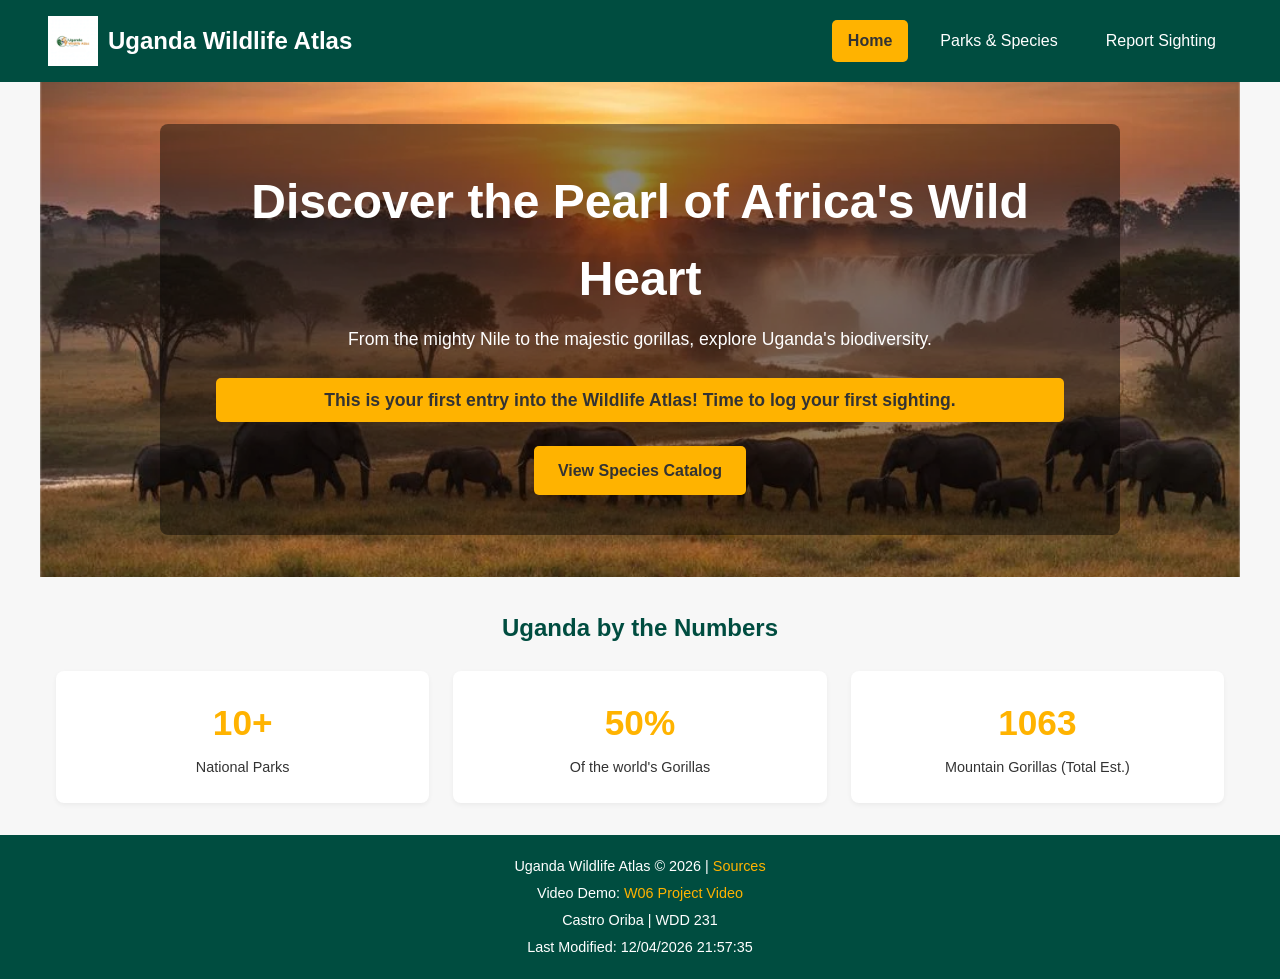
<file: final/index.html>
<!DOCTYPE html>
<html lang="en">
<head>
    <meta charset="UTF-8">
    <meta name="viewport" content="width=device-width, initial-scale=1.0">
    <title>Uganda's Wildlife Atlas - Home</title>
    <meta name="description" content="Explore Uganda's incredible biodiversity, national parks, and conservation efforts in the Pearl of Africa.">
    <meta name="author" content="Castro Oriba">
    
    <link rel="icon" href="favicon.ico"> 

    <meta property="og:title" content="Uganda's Wildlife Atlas">
    <meta property="og:type" content="website">
    <meta property="og:url" content="https://yourusername.github.io/wdd231/finalproject/index.html">
    <meta property="og:image" content="https://yourusername.github.io/wdd231/finalproject/hero.webp">
    
    <link rel="stylesheet" href="css/base.css"> 
    <link rel="stylesheet" href="css/index.css"> 
</head>
<body>
    <header>
        <div class="logo-container">
            <img src="images/logo.webp" alt="Wildlife Atlas Logo">
            <span class="site-title">Uganda Wildlife Atlas</span>
        </div>
        
        <nav class="main-nav" aria-label="Main Navigation">
            <a href="index.html" class="nav-link active">Home</a>
            <a href="parks.html" class="nav-link">Parks & Species</a>
            <a href="report.html" class="nav-link">Report Sighting</a>
        </nav>
        <button class="menu-toggle" aria-expanded="false" aria-controls="main-nav">☰</button>
    </header>

    <main id="content">
        <section class="hero-section">
            <img src="images/hero.webp" alt="Sunset over Murchison Falls National Park" class="hero-image" loading="lazy">
            <div class="hero-overlay">
                <h1>Discover the Pearl of Africa's Wild Heart</h1>
                <p>From the mighty Nile to the majestic gorillas, explore Uganda's biodiversity.</p>
                
                <p id="visit-message" class="info-banner">Loading your wildlife log...</p> 
                
                <a href="parks.html" class="cta-button">View Species Catalog</a>
            </div>
        </section>

        <section class="quick-facts">
            <h2>Uganda by the Numbers</h2>
            <div class="facts-grid">
                <div><h3>10+</h3><p>National Parks</p></div>
                <div><h3>50%</h3><p>Of the world's Gorillas</p></div>
                <div><h3>1063</h3><p>Mountain Gorillas (Total Est.)</p></div>
            </div>
        </section>
    </main>

    <footer class="site-footer">
        <p>Uganda Wildlife Atlas &copy; <span id="year"></span> | <a href="attributions.html">Sources</a></p>
        <p>Video Demo: <a href="https://www.loom.com/share/0d11c9e6c65e46febcf184b5b5862cfe" target="_blank" rel="noopener noreferrer">W06 Project Video</a></p>
        <p>Castro Oriba | WDD 231</p>
        <p class="metadata">Last Modified: <span id="lastModified"></span></p>
    </footer>

    <script src="scripts/main.js" defer></script>
    <script src="scripts/index.js" type="module" defer></script>
</body>
</html>
</file>
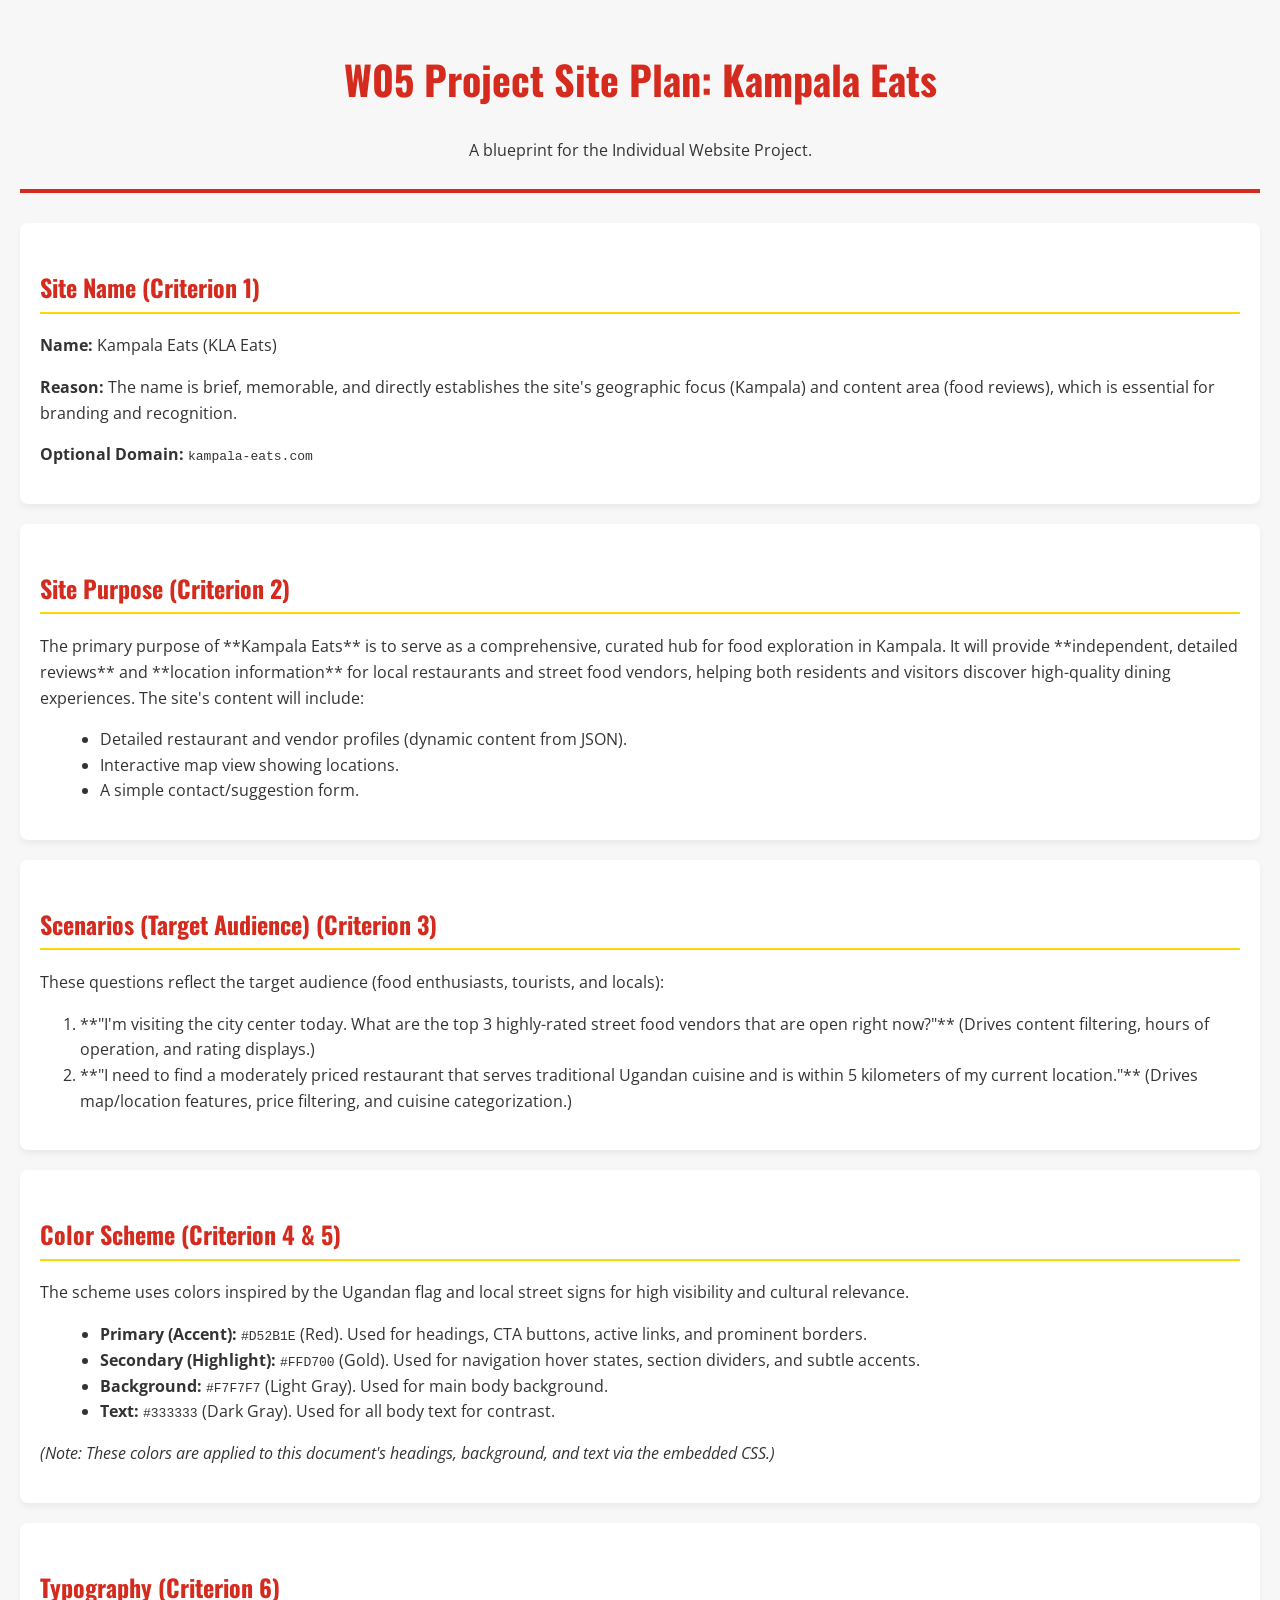
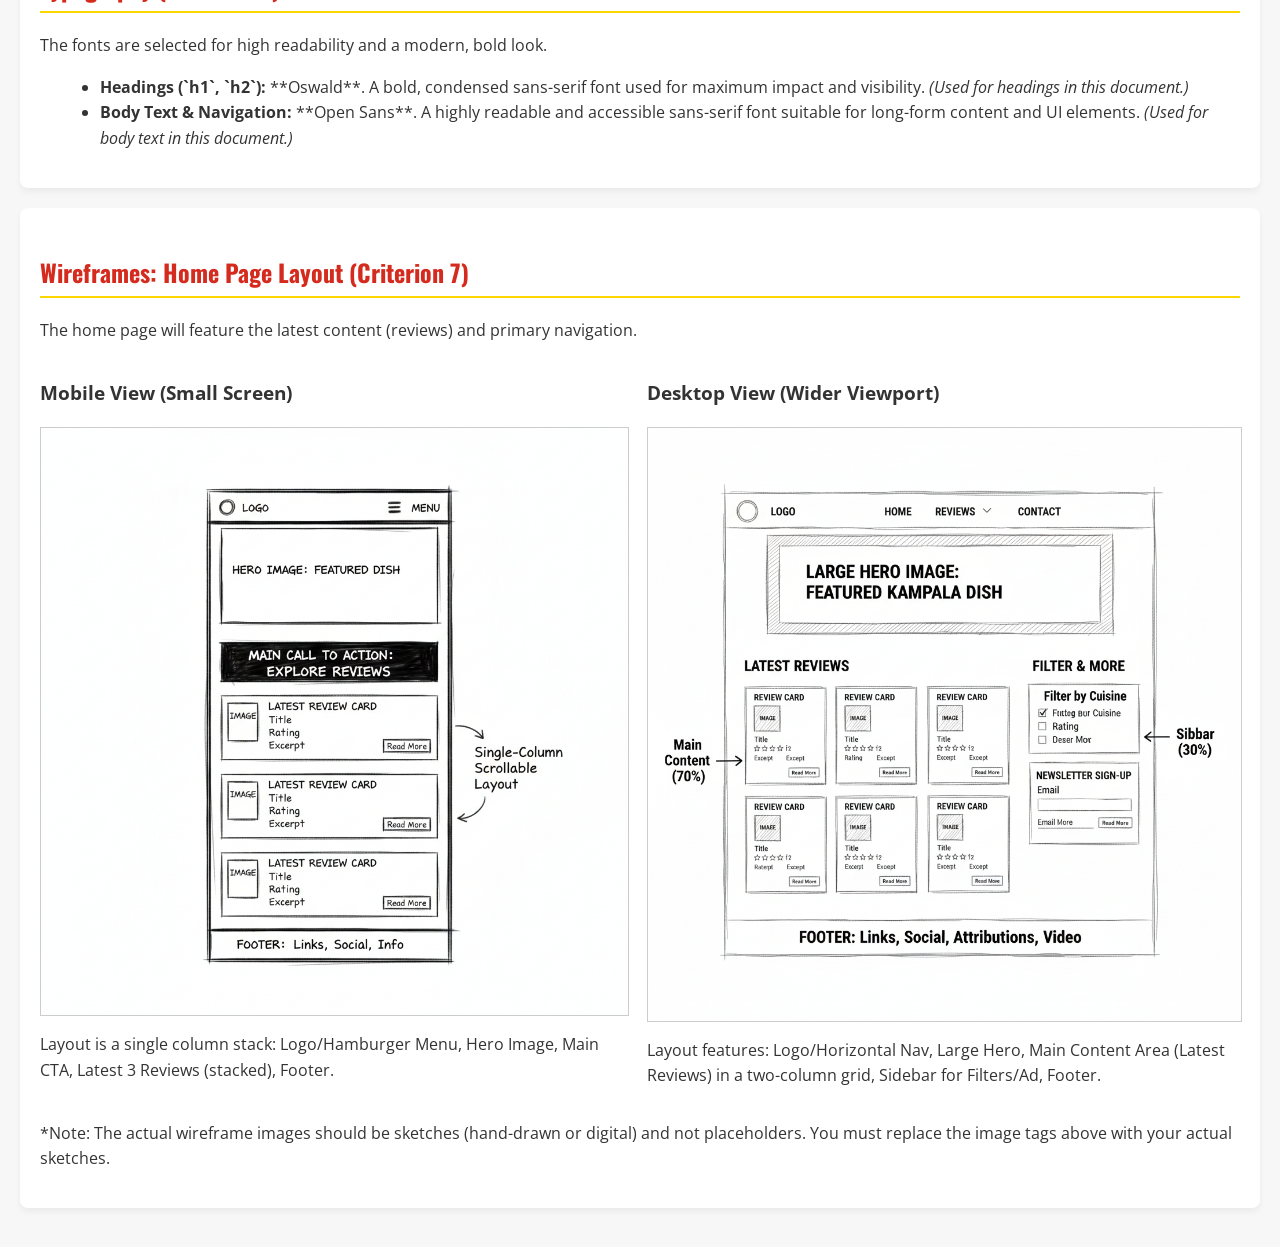
<file: chamber/siteplan.html>
<!DOCTYPE html>
<html lang="en">
<head>
    <meta charset="UTF-8">
    <meta name="viewport" content="width=device-width, initial-scale=1.0">
    <title>W05 Project Site Plan | Kampala Eats</title>

    <link rel="preconnect" href="https://fonts.googleapis.com">
    <link rel="preconnect" href="https://fonts.gstatic.com" crossorigin>
    <link href="https://fonts.googleapis.com/css2?family=Open+Sans:ital,wght@0,300..800;1&family=Oswald:wght@200..700&display=swap" rel="stylesheet">
    
    <style>
        /* --- Color Scheme & Typography Definitions (Used for Plan Document) --- */
        :root {
            --primary-color: #D52B1E; /* Red (Headings, Accent) */
            --secondary-color: #FFD700; /* Gold (Highlights, Borders) */
            --background-color: #F7F7F7; /* Light Gray */
            --text-color: #333333; /* Dark Gray */

            --font-heading: 'Oswald', sans-serif;
            --font-body: 'Open Sans', sans-serif;
        }

        body {
            font-family: var(--font-body); /* Used for body text */
            background-color: var(--background-color); /* Used for background */
            color: var(--text-color); /* Used for body text */
            line-height: 1.6;
            margin: 0;
            padding: 20px;
        }

        header {
            text-align: center;
            border-bottom: 4px solid var(--primary-color);
            padding-bottom: 10px;
            margin-bottom: 30px;
        }

        h1 {
            font-family: var(--font-heading); /* Used for main heading */
            color: var(--primary-color); /* Used for main accent color */
            font-size: 2.5em;
        }

        h2 {
            font-family: var(--font-heading); /* Used for subheadings */
            color: var(--primary-color); /* Used for primary accent color */
            border-bottom: 2px solid var(--secondary-color); /* Used for secondary accent color */
            padding-bottom: 5px;
            margin-top: 25px;
        }

        section {
            background-color: white;
            padding: 20px;
            margin-bottom: 20px;
            border-radius: 8px;
            box-shadow: 0 4px 6px rgba(0, 0, 0, 0.05);
        }

        ul {
            list-style: disc;
            margin-left: 20px;
        }

        .wireframes img {
            max-width: 100%;
            height: auto;
            border: 1px solid #ccc;
            margin-bottom: 15px;
            display: block;
        }

        .wireframe-container {
            display: flex;
            flex-direction: column;
            gap: 20px;
        }

        @media (min-width: 768px) {
            .wireframe-container {
                flex-direction: row;
                justify-content: space-around;
            }
        }
    </style>
</head>
<body>

    <header>
        <h1>W05 Project Site Plan: Kampala Eats</h1>
        <p>A blueprint for the Individual Website Project.</p>
    </header>

    <section>
        <h2>Site Name (Criterion 1)</h2>
        <p><strong>Name:</strong> Kampala Eats (KLA Eats)</p>
        <p><strong>Reason:</strong> The name is brief, memorable, and directly establishes the site's geographic focus (Kampala) and content area (food reviews), which is essential for branding and recognition.</p>
        <p><strong>Optional Domain:</strong> <code>kampala-eats.com</code></p>
    </section>

    <section>
        <h2>Site Purpose (Criterion 2)</h2>
        <p>The primary purpose of **Kampala Eats** is to serve as a comprehensive, curated hub for food exploration in Kampala. It will provide **independent, detailed reviews** and **location information** for local restaurants and street food vendors, helping both residents and visitors discover high-quality dining experiences. The site's content will include:</p>
        <ul>
            <li>Detailed restaurant and vendor profiles (dynamic content from JSON).</li>
            <li>Interactive map view showing locations.</li>
            <li>A simple contact/suggestion form.</li>
        </ul>
    </section>

    <section>
        <h2>Scenarios (Target Audience) (Criterion 3)</h2>
        <p>These questions reflect the target audience (food enthusiasts, tourists, and locals):</p>
        <ol>
            <li>**"I'm visiting the city center today. What are the top 3 highly-rated street food vendors that are open right now?"** (Drives content filtering, hours of operation, and rating displays.)</li>
            <li>**"I need to find a moderately priced restaurant that serves traditional Ugandan cuisine and is within 5 kilometers of my current location."** (Drives map/location features, price filtering, and cuisine categorization.)</li>
        </ol>
    </section>

    <section>
        <h2>Color Scheme (Criterion 4 & 5)</h2>
        <p>The scheme uses colors inspired by the Ugandan flag and local street signs for high visibility and cultural relevance.</p>
        <ul>
            <li><strong>Primary (Accent):</strong> <code>#D52B1E</code> (Red). Used for headings, CTA buttons, active links, and prominent borders.</li>
            <li><strong>Secondary (Highlight):</strong> <code>#FFD700</code> (Gold). Used for navigation hover states, section dividers, and subtle accents.</li>
            <li><strong>Background:</strong> <code>#F7F7F7</code> (Light Gray). Used for main body background.</li>
            <li><strong>Text:</strong> <code>#333333</code> (Dark Gray). Used for all body text for contrast.</li>
        </ul>
        <p><em>(Note: These colors are applied to this document's headings, background, and text via the embedded CSS.)</em></p>
    </section>

    <section>
        <h2>Typography (Criterion 6)</h2>
        <p>The fonts are selected for high readability and a modern, bold look.</p>
        <ul>
            <li><strong>Headings (`h1`, `h2`):</strong> **Oswald**. A bold, condensed sans-serif font used for maximum impact and visibility. <em>(Used for headings in this document.)</em></li>
            <li><strong>Body Text & Navigation:</strong> **Open Sans**. A highly readable and accessible sans-serif font suitable for long-form content and UI elements. <em>(Used for body text in this document.)</em></li>
        </ul>
    </section>

    <section class="wireframes">
        <h2>Wireframes: Home Page Layout (Criterion 7)</h2>
        <p>The home page will feature the latest content (reviews) and primary navigation.</p>
        
        <div class="wireframe-container">
            <div>
                <h3>Mobile View (Small Screen)</h3>
                <img src="images/mobile-wireframe-placeholder.png" alt="Mobile Wireframe Sketch" loading="lazy">
                <p>Layout is a single column stack: Logo/Hamburger Menu, Hero Image, Main CTA, Latest 3 Reviews (stacked), Footer.</p>
            </div>
            
            <div>
                <h3>Desktop View (Wider Viewport)</h3>
                <img src="images/desktop-wireframe-placeholder.png" alt="Desktop Wireframe Sketch" loading="lazy">
                <p>Layout features: Logo/Horizontal Nav, Large Hero, Main Content Area (Latest Reviews) in a two-column grid, Sidebar for Filters/Ad, Footer.</p>
            </div>
        </div>
        <p class="small-note">*Note: The actual wireframe images should be sketches (hand-drawn or digital) and not placeholders. You must replace the image tags above with your actual sketches.</p>
    </section>

    </body>
</html>
</file>
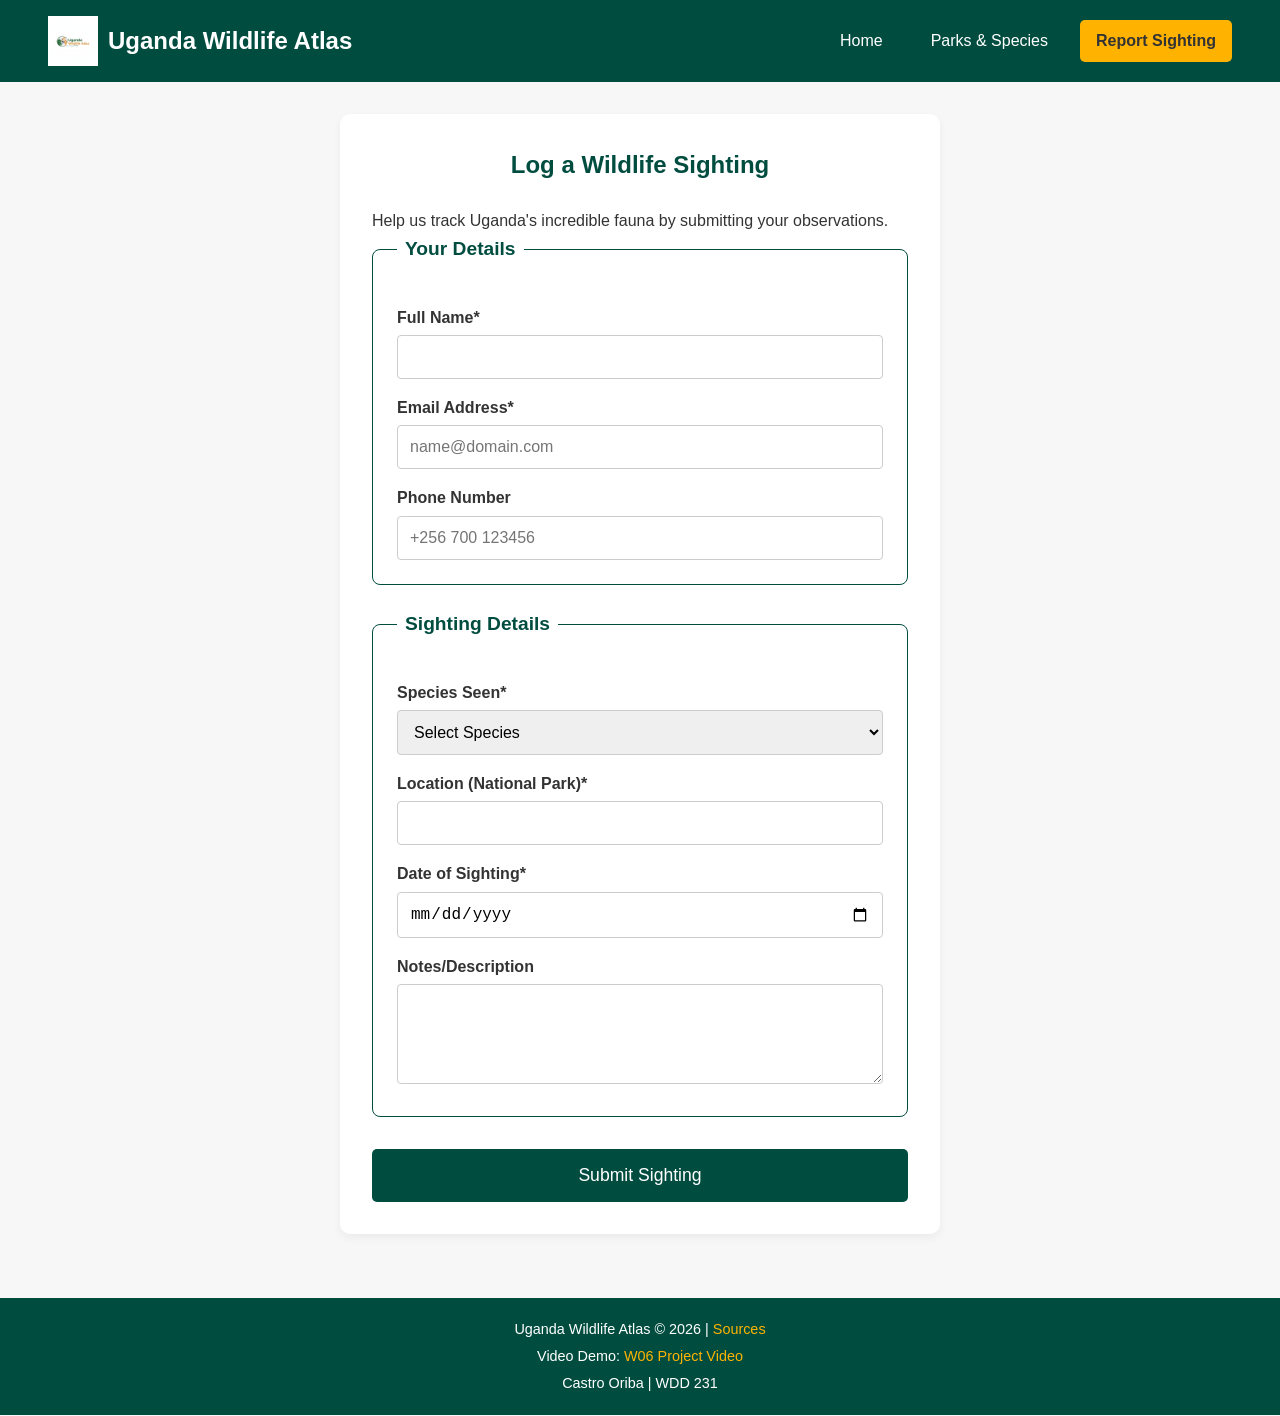
<file: final/report.html>
<!DOCTYPE html>
<html lang="en">
<head>
    <meta charset="UTF-8">
    <meta name="viewport" content="width=device-width, initial-scale=1.0">
    <title>Report a Sighting - Uganda Wildlife Atlas</title>
    <meta name="description" content="Use this form to report your wildlife sightings and contribute to the Atlas log.">
    <meta name="author" content="Castro Oriba">
    
    <link rel="icon" href="favicon.ico"> 
    
    <link rel="stylesheet" href="css/base.css"> 
    <link rel="stylesheet" href="css/report.css"> 
</head>
<body>
    <header>
        <div class="logo-container">
            <img src="images/logo.webp" alt="Wildlife Atlas Logo">
            <span class="site-title">Uganda Wildlife Atlas</span>
        </div>
        
        <nav class="main-nav" aria-label="Main Navigation">
            <a href="index.html" class="nav-link">Home</a>
            <a href="parks.html" class="nav-link">Parks & Species</a>
            <a href="report.html" class="nav-link active">Report Sighting</a>
        </nav>
        <button class="menu-toggle" aria-expanded="false" aria-controls="main-nav">☰</button>
    </header>

    <main id="content">
        <section class="form-container">
            <h1>Log a Wildlife Sighting</h1>
            <p>Help us track Uganda's incredible fauna by submitting your observations.</p>

            <form id="sighting-form" method="get" action="thanks.html">
                <fieldset>
                    <legend>Your Details</legend>
                    <label for="fname">Full Name*</label>
                    <input type="text" id="fname" name="fullName" required>
                    
                    <label for="email">Email Address*</label>
                    <input type="email" id="email" name="email" required placeholder="name@domain.com">
                    
                    <label for="phone">Phone Number</label>
                    <input type="tel" id="phone" name="phone" placeholder="+256 700 123456">
                </fieldset>

                <fieldset>
                    <legend>Sighting Details</legend>
                    
                    <label for="species">Species Seen*</label>
                    <select id="species" name="speciesName" required>
                        <option value="" disabled selected>Select Species</option>
                        <option value="Mountain Gorilla">Mountain Gorilla</option>
                        <option value="Shoebill Stork">Shoebill Stork</option>
                        <option value="Tree-Climbing Lion">Tree-Climbing Lion</option>
                        <option value="Ugandan Kob">Ugandan Kob</option>
                        <option value="Other">Other (Specify in Notes)</option>
                    </select>

                    <label for="park">Location (National Park)*</label>
                    <input type="text" id="park" name="parkName" required list="park-list">
                    <datalist id="park-list">
                        <option value="Bwindi Impenetrable NP">
                        <option value="Queen Elizabeth NP">
                        <option value="Murchison Falls NP">
                        <option value="Kibale National Park">
                    </datalist>

                    <label for="date">Date of Sighting*</label>
                    <input type="date" id="date" name="sightingDate" required>
                    
                    <label for="notes">Notes/Description</label>
                    <textarea id="notes" name="sightingNotes"></textarea>

                </fieldset>

                <button type="submit">Submit Sighting</button>
            </form>
        </section>
    </main>

    <footer class="site-footer">
        <p>Uganda Wildlife Atlas &copy; <span id="year"></span> | <a href="attributions.html">Sources</a></p>
        <p>Video Demo: <a href="https://www.loom.com/share/0d11c9e6c65e46febcf184b5b5862cfe" target="_blank" rel="noopener noreferrer">W06 Project Video</a></p>
        <p>Castro Oriba | WDD 231</p>
    </footer>

    <script src="scripts/main.js" defer></script> 
</body>
</html>
</file>
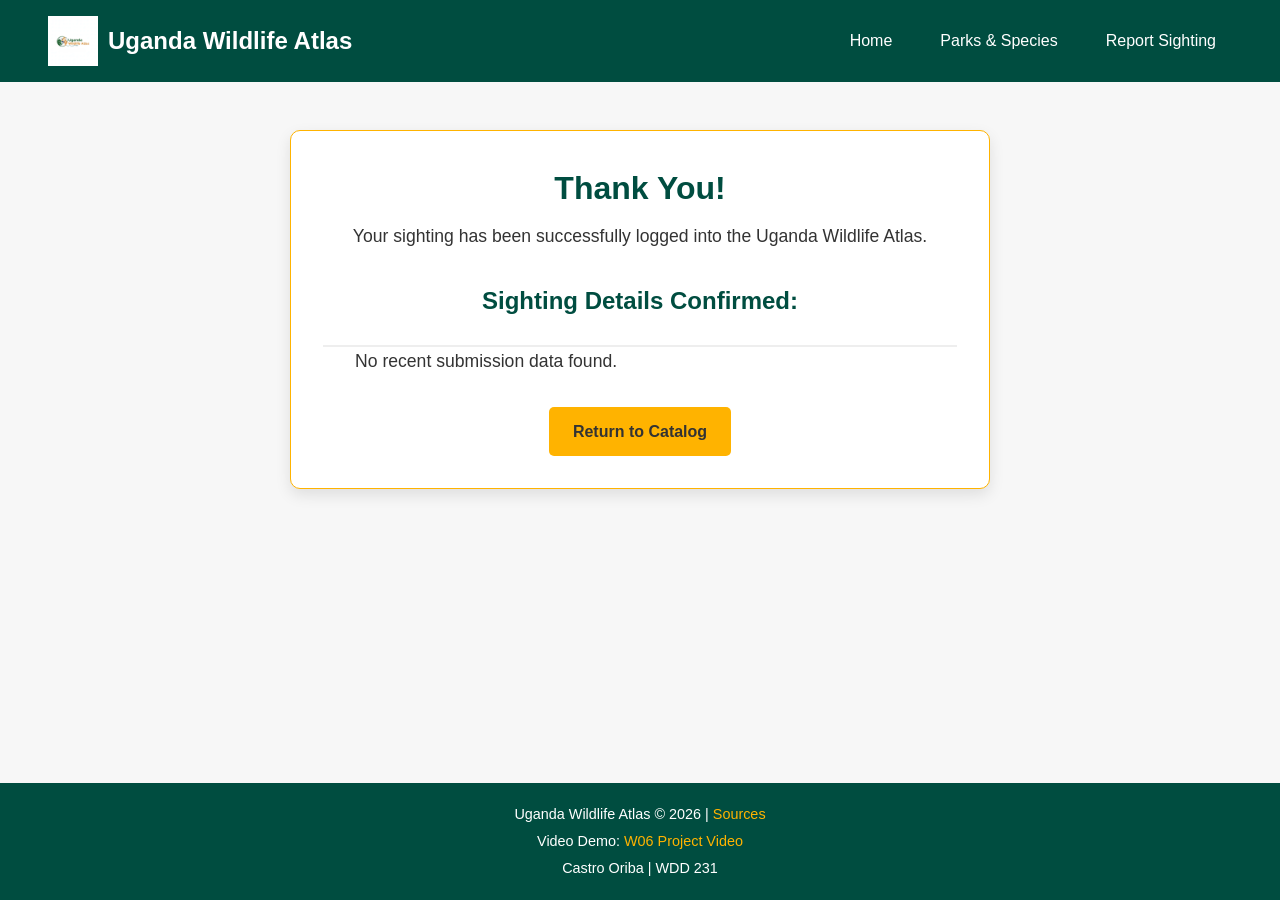
<file: final/thanks.html>
<!DOCTYPE html>
<html lang="en">
<head>
    <meta charset="UTF-8">
    <meta name="viewport" content="width=device-width, initial-scale=1.0">
    <title>Sighting Received - Uganda Wildlife Atlas</title>
    <meta name="description" content="Thank you for reporting your wildlife sighting. Confirmation page.">
    <meta name="author" content="Castro Oriba">
    
    <link rel="icon" href="favicon.ico"> 
    
    <link rel="stylesheet" href="css/base.css"> 
    <link rel="stylesheet" href="css/thanks.css"> 
</head>
<body>
    <header>
        <div class="logo-container">
            <img src="images/logo.webp" alt="Wildlife Atlas Logo">
            <span class="site-title">Uganda Wildlife Atlas</span>
        </div>
        
        <nav class="main-nav" aria-label="Main Navigation">
            <a href="index.html" class="nav-link">Home</a>
            <a href="parks.html" class="nav-link">Parks & Species</a>
            <a href="report.html" class="nav-link">Report Sighting</a>
        </nav>
        <button class="menu-toggle" aria-expanded="false" aria-controls="main-nav">☰</button>
    </header>
    <main id="content">
        <section class="confirmation-container">
            <h1 id="welcome-message">Thank You, Explorer!</h1>
            <p>Your sighting has been successfully logged into the Uganda Wildlife Atlas.</p>

            <h2>Sighting Details Confirmed:</h2>
            <div id="data-display" class="submitted-data-grid">
                </div>
            
            <a href="parks.html" class="cta-button">Return to Catalog</a>
        </section>
    </main>

    <footer class="site-footer">
        <p>Uganda Wildlife Atlas &copy; <span id="year"></span> | <a href="attributions.html">Sources</a></p>
        <p>Video Demo: <a href="YOUR_YOUTUBE_LINK_HERE" target="_blank">W06 Project Video</a></p>
        <p>Castro Oriba | WDD 231</p>
    </footer>

    <script src="scripts/main.js" defer></script> 
    <script src="scripts/thanks.js" defer></script> 
</body>
</html>
</file>
<file: final/css/base.css>
/* --- BASE.CSS: Global Styles, Typography, and Layout Foundation --- */

/* --- Custom Properties (Theme Colors) --- */
:root {
    --primary-color: #004d40; /* Deep Teal/Forest Green for Uganda's greenery */
    --secondary-color: #ffb300; /* Amber/Gold for the savanna */
    --accent-color: #c00; /* Deep Red for contrast/alerts */
    --background-color: #f7f7f7; /* Light background */
    --card-background: #ffffff;
    --text-color: #333333;
    --light-text: #ffffff;
    --status-endangered: #c00;
    --status-vulnerable: #ffb300;
}

/* --- Global Reset & Typography --- */
* {
    box-sizing: border-box;
    margin: 0;
    padding: 0;
}
body {
    font-family: 'Arial', sans-serif;
    line-height: 1.6;
    color: var(--text-color);
    background-color: var(--background-color);
    display: flex;
    flex-direction: column;
    min-height: 100vh;
}
main {
    flex: 1; /* Ensures main takes up available space, pushing footer down */
    max-width: 1200px;
    width: 100%;
    margin: 0 auto;
}
h1, h2 {
    color: var(--primary-color);
    margin-bottom: 0.5rem;
}
a {
    color: var(--primary-color);
    text-decoration: none;
    transition: color 0.3s;
}
a:hover {
    color: var(--secondary-color);
}
.cta-button {
    display: inline-block;
    background-color: var(--secondary-color);
    color: var(--text-color);
    padding: 0.75rem 1.5rem;
    border-radius: 5px;
    font-weight: bold;
    transition: background-color 0.3s;
}
.cta-button:hover {
    background-color: var(--primary-color);
    color: var(--light-text);
}

/* --- Header & Navigation (W06 Requirement: Responsive Menu) --- */
header {
    background-color: var(--primary-color);
    color: var(--light-text);
    padding: 1rem;
    display: flex;
    justify-content: space-between;
    align-items: center;
}
.logo-container {
    display: flex;
    align-items: center;
}
.logo-container img {
    width: 50px;
    height: auto;
    margin-right: 10px;
}
.site-title {
    font-size: 1.5rem;
    font-weight: bold;
}
.main-nav {
    display: none; /* Hidden by default on mobile */
    flex-direction: column;
    position: absolute;
    top: 70px; /* Adjust based on header height */
    left: 0;
    width: 100%;
    background-color: var(--primary-color);
    z-index: 10;
}
.main-nav.open {
    display: flex; /* Shown when hamburger is clicked */
}
.nav-link {
    color: var(--light-text);
    padding: 1rem 1.5rem;
    border-bottom: 1px solid rgba(255, 255, 255, 0.2);
    text-align: center;
}
.nav-link:last-child {
    border-bottom: none;
}
.nav-link.active {
    background-color: rgba(255, 255, 255, 0.1); /* Wayfinding */
    font-weight: bold;
}
.menu-toggle {
    background: none;
    border: none;
    color: var(--light-text);
    font-size: 2rem;
    cursor: pointer;
    display: block; /* Hamburger icon visible on mobile */
}

/* --- Footer --- */
.site-footer {
    background-color: var(--primary-color);
    color: var(--light-text);
    text-align: center;
    padding: 1rem;
    font-size: 0.9rem;
    margin-top: 2rem;
}
.site-footer a {
    color: var(--secondary-color);
}
.site-footer a:hover {
    color: var(--light-text);
}
.site-footer p {
    margin: 0.25rem 0;
}

/* --- Media Queries: Desktop View (W06 Requirement: Responsive Layout) --- */
@media (min-width: 768px) {
    .menu-toggle {
        display: none; /* Hide hamburger */
    }
    header {
        padding: 1rem 3rem;
    }
    .main-nav {
        display: flex; /* Always display horizontal nav */
        flex-direction: row;
        position: static;
        width: auto;
        gap: 1rem;
    }
    .nav-link {
        padding: 0.5rem 1rem;
        border-bottom: none;
        border-radius: 5px;
    }
    .nav-link:hover {
        background-color: rgba(255, 255, 255, 0.1);
    }
    .nav-link.active {
        background-color: var(--secondary-color); /* Stronger wayfinding */
        color: var(--text-color);
    }
}
</file>
<file: final/css/index.css>
/* --- INDEX.CSS: Styles for the Home Page --- */

/* --- Hero Section --- */
.hero-section {
    position: relative;
    width: 100%;
    height: 40vh; /* Adjust height for visual impact */
    overflow: hidden;
    display: flex;
    align-items: center;
    justify-content: center;
    text-align: center;
    margin-bottom: 2rem;
}

.hero-image {
    width: 100%;
    height: 100%;
    object-fit: cover;
    position: absolute;
    top: 0;
    left: 0;
    z-index: 1;
}

.hero-overlay {
    position: absolute;
    z-index: 2;
    background-color: rgba(0, 0, 0, 0.45); /* Dark overlay for text readability */
    color: var(--light-text);
    padding: 1.5rem;
    max-width: 80%;
    border-radius: 8px;
}

.hero-overlay h1 {
    font-size: 2rem;
    margin-bottom: 0.5rem;
    color: var(--light-text);
}
.hero-overlay p {
    font-size: 1.1rem;
    margin-bottom: 1.5rem;
}

/* Local Storage Info Banner */
.info-banner {
    background-color: var(--secondary-color);
    color: var(--text-color);
    padding: 0.5rem 1rem;
    margin: 1rem 0;
    border-radius: 5px;
    font-weight: bold;
}

/* --- Quick Facts Grid --- */
.quick-facts {
    padding: 0 1rem;
    text-align: center;
}

.facts-grid {
    display: grid;
    gap: 1.5rem;
    margin-top: 1.5rem;
    grid-template-columns: repeat(auto-fit, minmax(200px, 1fr));
}

.facts-grid div {
    background-color: var(--card-background);
    padding: 1.5rem;
    border-radius: 8px;
    box-shadow: 0 2px 5px rgba(0, 0, 0, 0.05);
}

.facts-grid h3 {
    font-size: 2.2rem;
    color: var(--secondary-color);
    margin-bottom: 0.25rem;
}
.facts-grid p {
    font-size: 0.9rem;
    color: var(--text-color);
}


/* --- Desktop adjustments --- */
@media (min-width: 768px) {
    .hero-section {
        height: 55vh;
    }
    .hero-overlay h1 {
        font-size: 3rem;
    }
    .hero-overlay {
        padding: 2.5rem 3.5rem;
    }
}
</file>
<file: final/css/report.css>
/* --- REPORT.CSS: Styles for the Report Sighting Form Page --- */
.form-container {
    max-width: 600px;
    margin: 2rem auto;
    padding: 2rem;
    background-color: var(--card-background);
    border-radius: 10px;
    box-shadow: 0 4px 10px rgba(0, 0, 0, 0.05);
}

.form-container h1 {
    text-align: center;
    margin-bottom: 1.5rem;
}

form fieldset {
    border: 1px solid var(--primary-color);
    border-radius: 8px;
    padding: 1.5rem;
    margin-bottom: 1.5rem;
}

form legend {
    color: var(--primary-color);
    font-size: 1.2rem;
    font-weight: bold;
    padding: 0 0.5rem;
}

form label {
    display: block;
    margin-top: 1rem;
    margin-bottom: 0.3rem;
    color: var(--text-color);
    font-weight: bold;
}

form input[type="text"],
form input[type="email"],
form input[type="tel"],
form input[type="date"],
form select,
form textarea {
    width: 100%;
    padding: 0.75rem;
    border: 1px solid #ccc;
    border-radius: 4px;
    font-size: 1rem;
    box-sizing: border-box; /* Ensures padding doesn't widen the input */
}

form textarea {
    resize: vertical;
    min-height: 100px;
}

form button[type="submit"] {
    display: block;
    width: 100%;
    padding: 1rem;
    background-color: var(--primary-color);
    color: var(--light-text);
    border: none;
    border-radius: 5px;
    font-size: 1.1rem;
    cursor: pointer;
    margin-top: 2rem;
    transition: background-color 0.3s;
}

form button[type="submit"]:hover {
    background-color: #00796b;
}

/* Ensure responsiveness on smaller screens */
@media (max-width: 650px) {
    .form-container {
        margin: 1rem;
        padding: 1rem;
    }
}
</file>
<file: final/css/thanks.css>
/* --- THANKS.CSS: Styles for the Form Action Page --- */

.confirmation-container {
    max-width: 700px;
    margin: 3rem auto;
    padding: 2rem;
    text-align: center;
    background-color: var(--card-background);
    border: 1px solid var(--secondary-color);
    border-radius: 10px;
    box-shadow: 0 6px 15px rgba(0, 0, 0, 0.1);
}

.confirmation-container h1 {
    color: var(--primary-color);
    font-size: 2rem;
    margin-bottom: 0.5rem;
}

.confirmation-container p {
    margin-bottom: 2rem;
    font-size: 1.1rem;
}

.submitted-data-grid {
    display: grid;
    grid-template-columns: 1fr;
    gap: 10px;
    margin-top: 1.5rem;
    padding: 1rem;
    border-top: 2px solid #eee;
    text-align: left;
}

.data-item {
    display: flex;
    justify-content: space-between;
    padding: 0.5rem 0;
    border-bottom: 1px dotted #ccc;
}

.data-label {
    font-weight: bold;
    color: var(--primary-color);
    flex-basis: 40%;
}

.data-value {
    flex-basis: 55%;
    text-align: right;
    word-break: break-word; /* Handle long values */
}

/* Adjust grid for wider screens */
@media (min-width: 500px) {
    .submitted-data-grid {
        padding: 0 2rem;
    }
}
</file>
